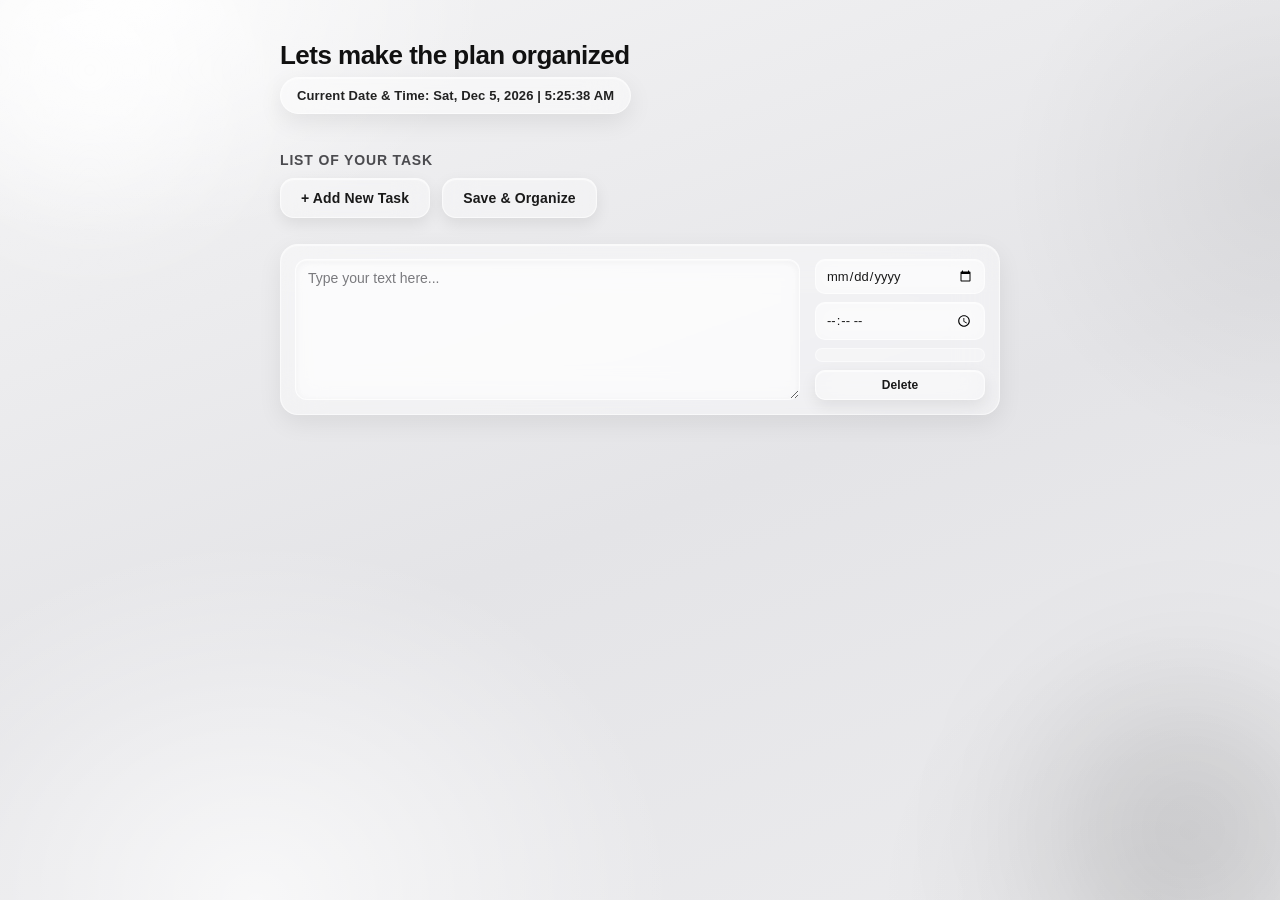
<file: index.html>
<!DOCTYPE html>
<html>
    <head>
        <title>sefat to do apps</title>
        <link rel="stylesheet" href="sefat.css">
        <link rel="manifest" href="manifest.json">
        <meta name="theme-color" content="#1a1a1a">
        <link rel="icon" href="icon-192.png">
    </head>

    <body>
        <h1>Lets make the plan organized</h1>
        
        <!-- Live Date & Time Banner -->
        <div id="current-clock">Loading current date & time...</div>

        <h4>List of your task</h4>

        <!-- Main Action Buttons -->
        <div class="actions">
            <button id="add-btn">+ Add New Task</button>
            <button id="save-all-btn">Save & Organize</button>
        </div>

        <!-- Task List Container -->
        <ul id="task-container" class="task-container">
            <li class="list">
                <textarea class="desc" placeholder="Type your text here..."></textarea>
                <div class="date-time-group">
                    <input class="date" type="date">
                    <input class="time" type="time">
                    <span class="days-left"></span>
                </div>
            </li>
        </ul>

        <script src="sefat.js"></script>
    </body>
</html>
</file>
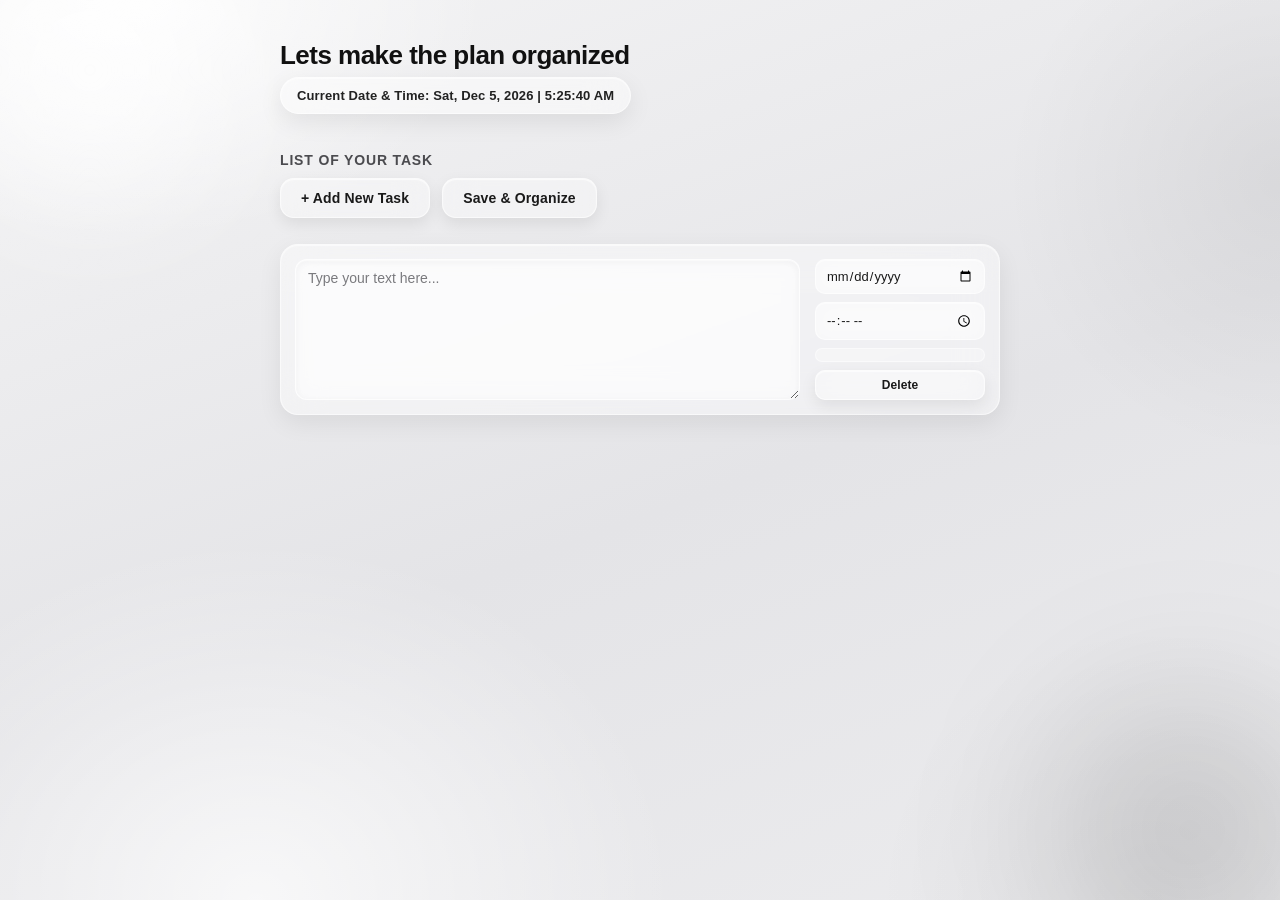
<file: sefat.html>
<!DOCTYPE html>
<html>
    <head>
        <title>sefat to do apps</title>
        <link rel="stylesheet" href="sefat.css">
    </head>

    <body>
        <h1>Lets make the plan organized</h1>
        
        <!-- Live Date & Time Banner -->
        <div id="current-clock">Loading current date & time...</div>

        <h4>List of your task</h4>

        <!-- Main Action Buttons -->
        <div class="actions">
            <button id="add-btn">+ Add New Task</button>
            <button id="save-all-btn">Save & Organize</button>
        </div>

        <!-- Task List Container -->
        <ul id="task-container" class="task-container">
            <li class="list">
                <textarea class="desc" placeholder="Type your text here..."></textarea>
                <div class="date-time-group">
                    <input class="date" type="date">
                    <input class="time" type="time">
                    <span class="days-left"></span>
                </div>
            </li>
        </ul>

        <script src="sefat.js"></script>
    </body>
</html>
</file>
<file: sefat.css>
/* ============================================
   Colorless Glassmorphism — grayscale only,
   no hues, just light/blur/depth.
   ============================================ */

* {
  box-sizing: border-box;
}

html {
  min-height: 100%;
}

body {
  font-family: -apple-system, BlinkMacSystemFont, "Segoe UI", Arial, sans-serif;
  color: #1a1a1a;
  min-height: 100vh;
  max-width: 750px;
  margin: 0 auto;
  padding: 40px 15px 60px;
  position: relative;
  isolation: isolate;

  /* Soft grayscale backdrop the glass panels can blur against */
  background-color: #e9e9eb;
  background-image:
    radial-gradient(600px 400px at 10% 0%, rgba(255, 255, 255, 0.9), transparent 60%),
    radial-gradient(500px 500px at 100% 20%, rgba(0, 0, 0, 0.06), transparent 55%),
    radial-gradient(700px 600px at 20% 100%, rgba(255, 255, 255, 0.7), transparent 60%),
    radial-gradient(500px 500px at 90% 100%, rgba(0, 0, 0, 0.05), transparent 55%),
    linear-gradient(160deg, #f4f4f5 0%, #e4e4e7 55%, #ececee 100%);
  background-attachment: fixed;
}

/* Ambient blurred orbs sitting behind everything, grayscale only,
   purely to give the glass something soft to refract */
body::before,
body::after {
  content: "";
  position: fixed;
  z-index: -1;
  border-radius: 50%;
  filter: blur(60px);
  pointer-events: none;
}

body::before {
  width: 380px;
  height: 380px;
  top: -120px;
  left: -100px;
  background: radial-gradient(circle, rgba(255, 255, 255, 0.95), rgba(255, 255, 255, 0) 70%);
}

body::after {
  width: 420px;
  height: 420px;
  bottom: -140px;
  right: -120px;
  background: radial-gradient(circle, rgba(0, 0, 0, 0.14), rgba(0, 0, 0, 0) 70%);
}

h1 {
  margin: 0 0 6px;
  font-size: 26px;
  font-weight: 700;
  letter-spacing: -0.02em;
  color: #111;
}

h4 {
  margin: 20px 0 10px;
  font-size: 14px;
  font-weight: 600;
  color: #4b4b4f;
  text-transform: uppercase;
  letter-spacing: 0.06em;
}

/* ---------- Glass surface base ---------- */
.glass {
  background: rgba(255, 255, 255, 0.45);
  -webkit-backdrop-filter: blur(20px) saturate(140%);
  backdrop-filter: blur(20px) saturate(140%);
  border: 1px solid rgba(255, 255, 255, 0.55);
  box-shadow:
    0 8px 24px rgba(0, 0, 0, 0.08),
    0 1px 1px rgba(255, 255, 255, 0.6) inset,
    0 -1px 8px rgba(0, 0, 0, 0.03) inset;
  border-radius: 18px;
}

/* Present Live Date and Time Header */
#current-clock {
  font-size: 13px;
  font-weight: 600;
  letter-spacing: 0.01em;
  padding: 10px 16px;
  display: inline-block;
  margin-bottom: 18px;
  color: #222;
  background: rgba(255, 255, 255, 0.45);
  -webkit-backdrop-filter: blur(20px) saturate(140%);
  backdrop-filter: blur(20px) saturate(140%);
  border: 1px solid rgba(255, 255, 255, 0.55);
  box-shadow:
    0 8px 24px rgba(0, 0, 0, 0.08),
    0 1px 1px rgba(255, 255, 255, 0.6) inset;
  border-radius: 999px;
}

.actions {
  display: flex;
  gap: 12px;
  margin-bottom: 26px;
}

/* ---------- Glass buttons ---------- */
button {
  background: rgba(255, 255, 255, 0.35);
  -webkit-backdrop-filter: blur(16px) saturate(140%);
  backdrop-filter: blur(16px) saturate(140%);
  color: #1a1a1a;
  border: 1px solid rgba(255, 255, 255, 0.6);
  padding: 11px 20px;
  font-size: 14px;
  font-weight: 600;
  letter-spacing: 0.01em;
  cursor: pointer;
  border-radius: 14px;
  box-shadow:
    0 6px 16px rgba(0, 0, 0, 0.08),
    0 1px 1px rgba(255, 255, 255, 0.7) inset;
  transition: transform 0.15s ease, box-shadow 0.15s ease, background 0.15s ease;
}

button:hover {
  background: rgba(255, 255, 255, 0.55);
  box-shadow:
    0 10px 22px rgba(0, 0, 0, 0.12),
    0 1px 1px rgba(255, 255, 255, 0.8) inset;
  transform: translateY(-1px);
}

button:active {
  transform: translateY(0);
  background: rgba(0, 0, 0, 0.08);
  box-shadow:
    0 2px 6px rgba(0, 0, 0, 0.12) inset;
}

/* Container setup */
.task-container {
  padding: 0;
  margin: 0;
  list-style-type: none;
  display: flex;
  flex-direction: column;
  gap: 16px;
}

/* Individual list item layout — this is the glass "card" */
.list {
  display: flex;
  flex-direction: row;
  align-items: stretch;
  gap: 15px;
  width: 100%;
  padding: 14px;
  background: rgba(255, 255, 255, 0.42);
  -webkit-backdrop-filter: blur(20px) saturate(140%);
  backdrop-filter: blur(20px) saturate(140%);
  border: 1px solid rgba(255, 255, 255, 0.55);
  border-radius: 18px;
  box-shadow:
    0 8px 24px rgba(0, 0, 0, 0.07),
    0 1px 1px rgba(255, 255, 255, 0.6) inset;
  transition: box-shadow 0.15s ease, transform 0.15s ease;
}

.list:hover {
  box-shadow:
    0 10px 28px rgba(0, 0, 0, 0.1),
    0 1px 1px rgba(255, 255, 255, 0.7) inset;
}

/* Left side text area */
.list textarea.desc {
  flex: 1;
  min-height: 85px;
  padding: 10px 12px;
  font-family: inherit;
  font-size: 14px;
  color: #1a1a1a;
  box-sizing: border-box;
  resize: vertical;
  background: rgba(255, 255, 255, 0.4);
  -webkit-backdrop-filter: blur(10px);
  backdrop-filter: blur(10px);
  border: 1px solid rgba(255, 255, 255, 0.6);
  border-radius: 12px;
  box-shadow: 0 1px 1px rgba(255, 255, 255, 0.6) inset,
              0 2px 6px rgba(0, 0, 0, 0.04) inset;
}

.list textarea.desc::placeholder {
  color: #7a7a7e;
}

.list textarea.desc:focus {
  outline: none;
  border-color: rgba(0, 0, 0, 0.25);
  background: rgba(255, 255, 255, 0.55);
}

/* Right side date, time, and days-left group */
.date-time-group {
  display: flex;
  flex-direction: column;
  justify-content: flex-start;
  gap: 8px;
  width: 170px;
}

/* Date and Time input styling */
.list input[type="date"],
.list input[type="time"] {
  width: 100%;
  padding: 8px 10px;
  font-family: inherit;
  font-size: 13px;
  color: #1a1a1a;
  box-sizing: border-box;
  background: rgba(255, 255, 255, 0.4);
  -webkit-backdrop-filter: blur(10px);
  backdrop-filter: blur(10px);
  border: 1px solid rgba(255, 255, 255, 0.6);
  border-radius: 10px;
  box-shadow: 0 1px 1px rgba(255, 255, 255, 0.6) inset;
}

.list input[type="date"]:focus,
.list input[type="time"]:focus {
  outline: none;
  border-color: rgba(0, 0, 0, 0.25);
  background: rgba(255, 255, 255, 0.55);
}

/* Days Left Display */
.days-left {
  font-size: 12px;
  font-weight: 700;
  text-align: center;
  padding: 6px 4px;
  color: #2a2a2a;
  background: rgba(255, 255, 255, 0.3);
  border: 1px solid rgba(255, 255, 255, 0.5);
  border-radius: 8px;
  min-height: 14px;
}

/* Delete button — smaller and quieter than the main action buttons */
.delete-btn {
  padding: 7px 10px;
  font-size: 12px;
  border-radius: 10px;
  background: rgba(255, 255, 255, 0.25);
}

.delete-btn:hover {
  background: rgba(0, 0, 0, 0.85);
  color: #fff;
}
</file>
